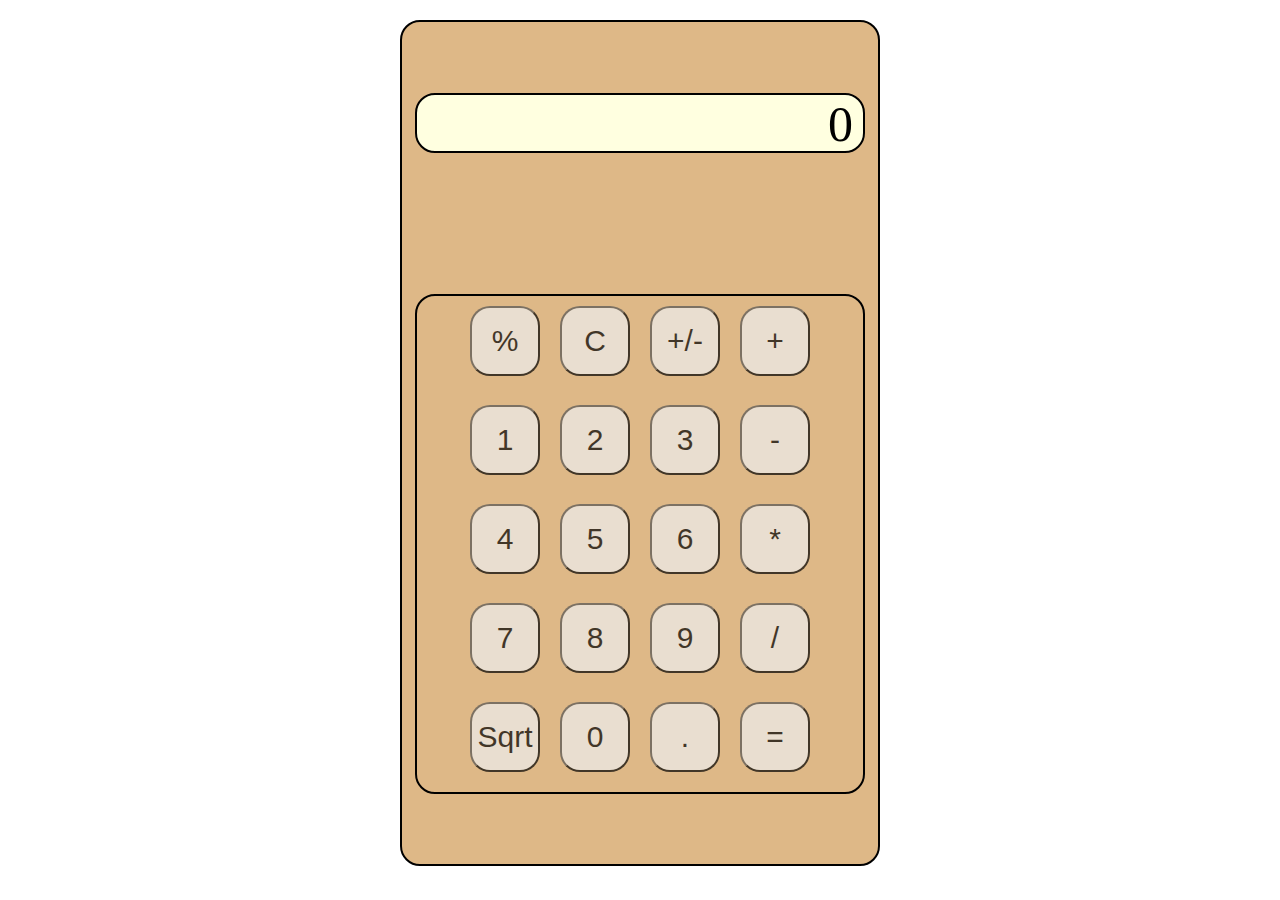
<file: index.html>
<!DOCTYPE html>
<html lang="en">

<head>
    <meta charset="UTF-8">
    <meta name="viewport" content="width=device-width, initial-scale=1.0">
    <title>Calculadora</title>
    <link rel="stylesheet" type="text/css" href="calculadora.css">
</head>

<body>
    <div class="ppal">
        <div class="general">
            <div class="pantalla">0</div>
            <div class="teclado">
                <button id="porcentaje" class="btn">%</button>
                <button id="c" class="btn">C</button>
                <button id="signo" class="btn">+/-</button>
                <button id="sumar" class="btn operador">+</button>
                <button id="uno" class="btn">1</button>
                <button id="dos" class="btn">2</button>
                <button id="tres" class="btn">3</button>
                <button id="restar" class="btn operador">-</button>
                <button id="cuatro" class="btn">4</button>
                <button id="cinco" class="btn">5</button>
                <button id="seis" class="btn">6</button>
                <button id="multiplicar" class="btn operador">*</button>
                <button id="siete" class="btn">7</button>
                <button id="ocho" class="btn">8</button>
                <button id="nueve" class="btn">9</button>
                <button id="dividir" class="btn operador">/</button>
                <button id="raizCuadrada" class="btn">Sqrt</button>                
                <button id="zero" class="btn">0</button>
                <button id="coma" class="btn">.</button>
                <button id="igual" class="btn">=</button>
            </div>
        </div>
    </div>

    <script src="calculadora.js"></script>
</body>

</html>
</file>
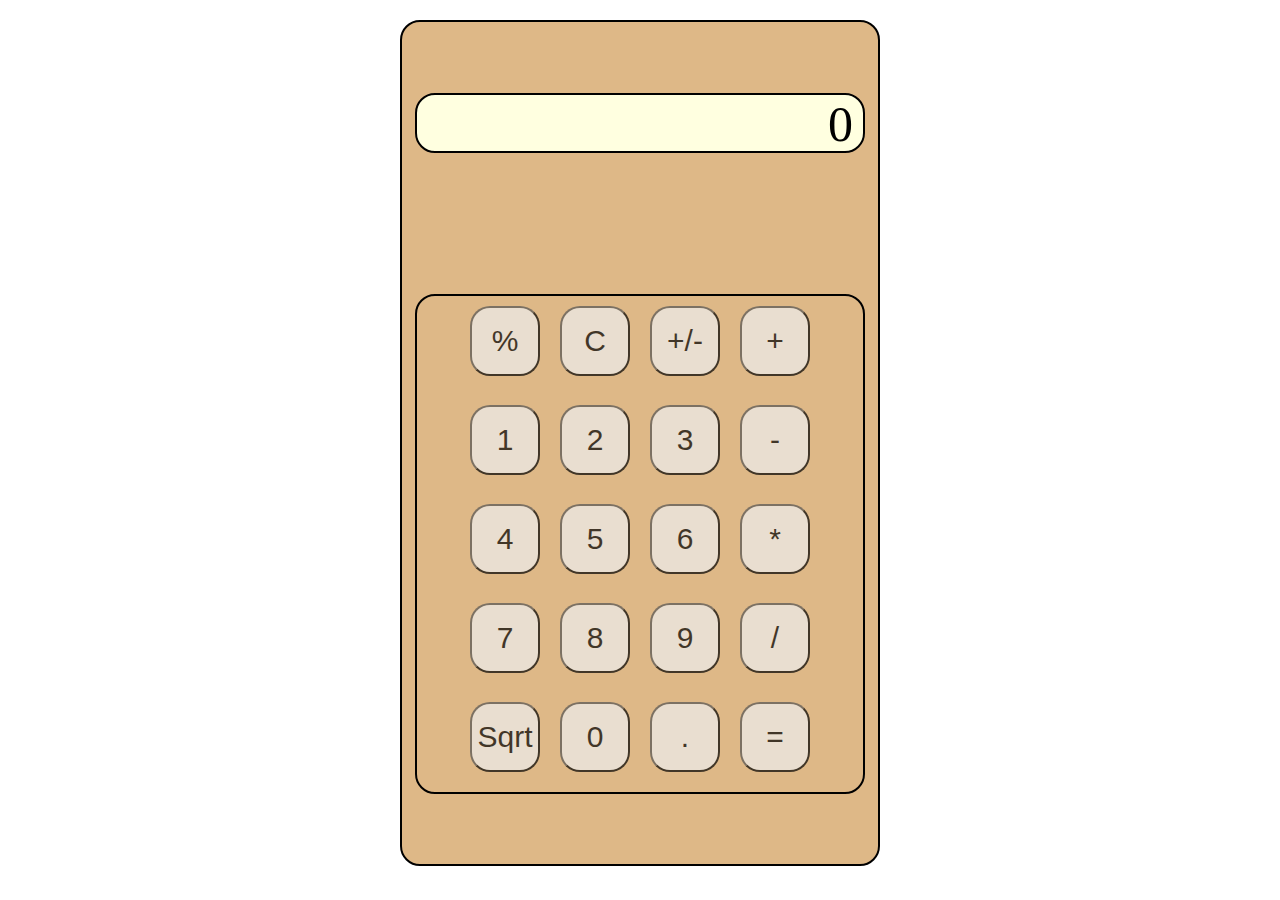
<file: index2.html>
<!DOCTYPE html>
<html lang="en">

<head>
    <meta charset="UTF-8">
    <meta name="viewport" content="width=device-width, initial-scale=1.0">
    <title>Calculadora</title>
    <link rel="stylesheet" type="text/css" href="calc2.css">
</head>

<body>
    <div class="ppal">
        <div class="general">
            <div class="pantalla">0</div>
            <div class="teclado">
                <button id="porcentaje" class="btn">%</button>
                <button id="c" class="btn">C</button>
                <button id="signo" class="btn">+/-</button>
                <button id="sumar" class="btn operador">+</button>
                <button id="uno" class="btn">1</button>
                <button id="dos" class="btn">2</button>
                <button id="tres" class="btn">3</button>
                <button id="restar" class="btn operador">-</button>
                <button id="cuatro" class="btn">4</button>
                <button id="cinco" class="btn">5</button>
                <button id="seis" class="btn">6</button>
                <button id="multiplicar" class="btn operador">*</button>
                <button id="siete" class="btn">7</button>
                <button id="ocho" class="btn">8</button>
                <button id="nueve" class="btn">9</button>
                <button id="dividir" class="btn operador">/</button>
                <button id="raizCuadrada" class="btn">Sqrt</button>                
                <button id="zero" class="btn">0</button>
                <button id="coma" class="btn">.</button>
                <button id="igual" class="btn">=</button>
            </div>
        </div>
    </div>

    <script src="calc2.js"></script>
</body>

</html>
</file>
<file: calculadora.css>
*{
    box-sizing: border-box;
    margin: 0;
    padding: 0;
}

.ppal{
    display: flex;
    flex-direction: column;
    justify-content: center;
    align-items: center; 
    padding: 20px;
}

h1{
    color: red;
}

.general{
    width: 480px;
    min-height: 94vh;
    background-color: burlywood;
    border: 2px solid black;
    border-radius: 20px;
    display: flex;
    flex-direction: column;
    justify-content: space-around;
    align-items: center;   
}

.pantalla{
    border: 2px solid black;
    border-radius: 20px;
    width: 450px;
    height: 60px;
    background-color: lightyellow;
    text-align: end;
    font-size: 50px;
    padding-right: 10px;
}

.teclado{
    display: flex;
    flex-direction: row;
    justify-content: center;
    flex-wrap: wrap;    
    width: 450px;
    height: 500px;
    border: 2px solid black;
    border-radius: 20px;
    
}

button{
    width: 70px;
    height:70px;
    margin: 10px;    
    color: black;
    border-radius: 20px;
    font-size: 30px;
    opacity:0.7;
}

.btn.operador:focus{
    background-color: rgb(133, 128, 128);
}

.btn:active{
    background-color: rgb(133, 128, 128);
    scale: 0.9;
}
</file>
<file: calc2.css>
*{
    box-sizing: border-box;
    margin: 0;
    padding: 0;
}

.ppal{
    display: flex;
    flex-direction: column;
    justify-content: center;
    align-items: center; 
    padding: 20px;
}

h1{
    color: red;
}

.general{
    width: 480px;
    min-height: 94vh;
    background-color: burlywood;
    border: 2px solid black;
    border-radius: 20px;
    display: flex;
    flex-direction: column;
    justify-content: space-around;
    align-items: center;   
}

.pantalla{
    border: 2px solid black;
    border-radius: 20px;
    width: 450px;
    height: 60px;
    background-color: lightyellow;
    text-align: end;
    font-size: 50px;
    padding-right: 10px;
}

.teclado{
    display: flex;
    flex-direction: row;
    justify-content: center;
    flex-wrap: wrap;    
    width: 450px;
    height: 500px;
    border: 2px solid black;
    border-radius: 20px;
    
}

button{
    width: 70px;
    height:70px;
    margin: 10px;    
    color: black;
    border-radius: 20px;
    font-size: 30px;
    opacity:0.7;
}

.btn.operador:focus{
    background-color: rgb(133, 128, 128);
}

.btn:active{
    background-color: rgb(133, 128, 128);
    scale: 0.9;
}
</file>
